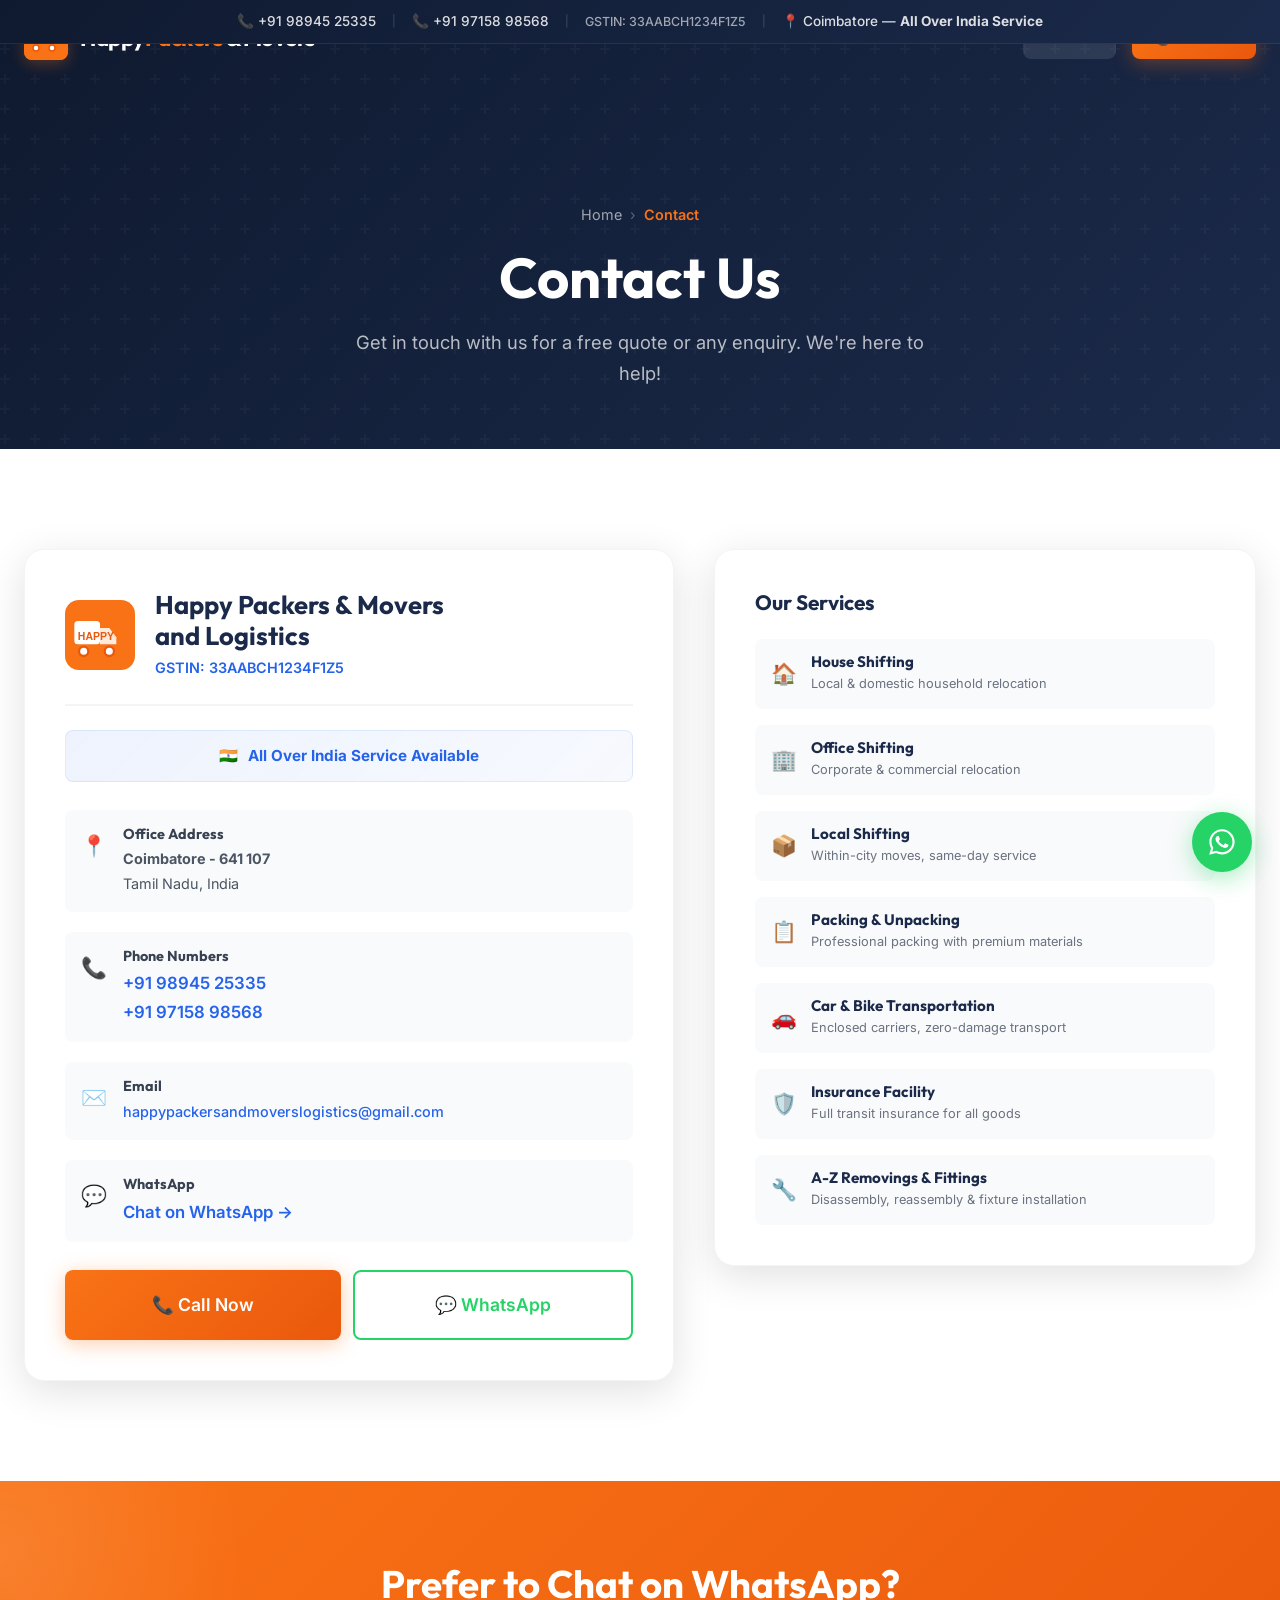
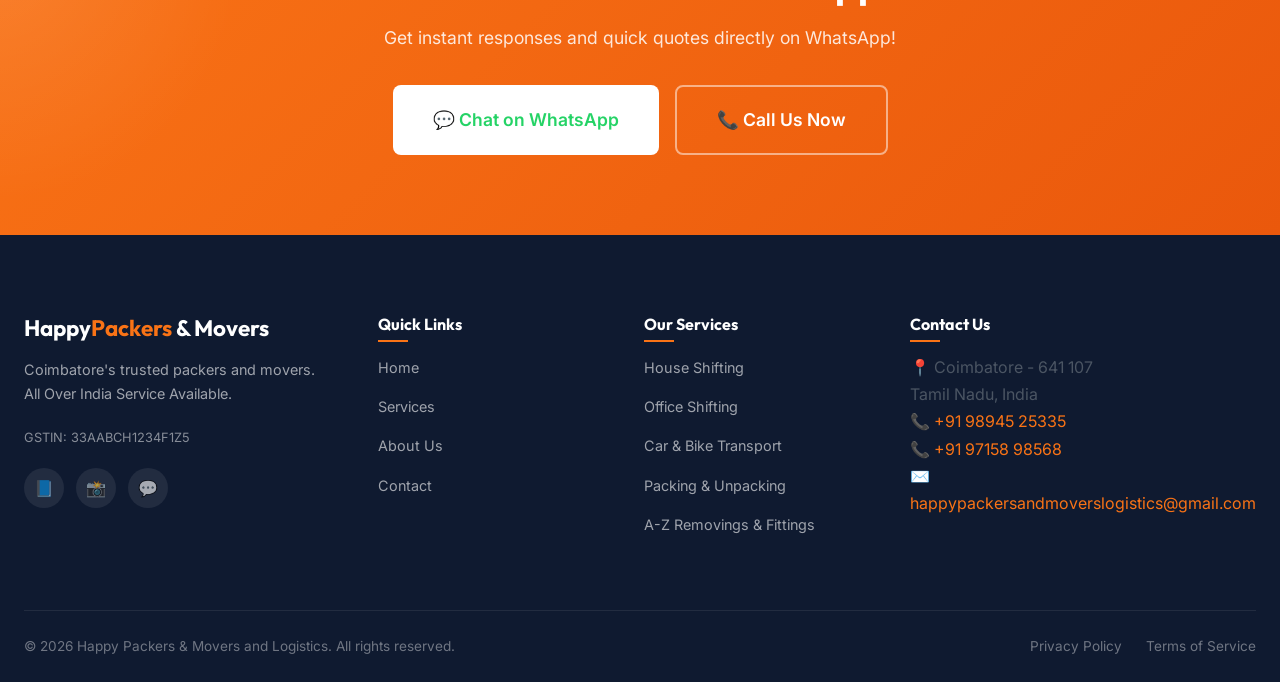
<file: contact.html>
<!DOCTYPE html>
<html lang="en">
<head>
  <meta charset="UTF-8">
  <meta name="viewport" content="width=device-width, initial-scale=1.0">
  <title>Contact Us — Happy Packers & Movers and Logistics | Coimbatore</title>
  <meta name="description" content="Contact Happy Packers & Movers and Logistics, Coimbatore. Call +91 9894525335 or +91 9715898568. House, Office, Local Shifting, Car & Bike Transport. All Over India Service.">
  <link rel="stylesheet" href="css/style.css">
  <link rel="icon" href="data:image/svg+xml,<svg xmlns='http://www.w3.org/2000/svg' viewBox='0 0 100 100'><text y='.9em' font-size='90'>🚚</text></svg>">
</head>
<body>
  <div class="preloader"><div class="preloader-spinner"></div></div>

  <div class="top-bar"><div class="container"><div class="top-bar-content">
    <a href="tel:+919894525335" class="top-bar-item">📞 +91 98945 25335</a>
    <span class="top-bar-divider">|</span>
    <a href="tel:+919715898568" class="top-bar-item">📞 +91 97158 98568</a>
    <span class="top-bar-divider">|</span>
    <span class="top-bar-item top-bar-gst">GSTIN: 33AABCH1234F1Z5</span>
    <span class="top-bar-divider hide-mobile">|</span>
    <span class="top-bar-item top-bar-location hide-mobile">📍 Coimbatore — <strong>All Over India Service</strong></span>
  </div></div></div>

  <nav class="navbar" id="navbar"><div class="container">
    <a href="index.html" class="nav-brand">
      <div class="logo-icon"><svg viewBox="0 0 44 44" fill="none"><rect width="44" height="44" rx="8" fill="url(#lg3)"/><rect x="6" y="14" width="16" height="14" rx="2" fill="white"/><path d="M22 18h6l4 6v4h-10v-10z" fill="rgba(255,255,255,0.85)"/><circle cx="12" cy="32" r="3" fill="white" stroke="#EA580C" stroke-width="1.5"/><circle cx="28" cy="32" r="3" fill="white" stroke="#EA580C" stroke-width="1.5"/><text x="8" y="25" font-size="7" font-weight="800" fill="#EA580C" font-family="Arial">HAPPY</text><defs><linearGradient id="lg3" x1="0" y1="0" x2="44" y2="44"><stop stop-color="#F97316"/><stop offset="1" stop-color="#EA580C"/></linearGradient></defs></svg></div>
      <h2>Happy<span>Packers</span> & Movers</h2>
    </a>
    <div class="nav-links" id="navLinks">
      <a href="index.html">Home</a>
      <a href="services.html">Services</a>
      <a href="about.html">About Us</a>
      <a href="contact.html" class="active">Contact</a>
      <a href="tel:+919894525335" class="btn btn-primary btn-sm nav-call-btn">📞 Call Now</a>
    </div>
    <div class="nav-toggle" id="navToggle"><span></span><span></span><span></span></div>
  </div></nav>

  <section class="page-hero"><div class="container"><div class="page-hero-content">
    <div class="breadcrumb"><a href="index.html">Home</a><span class="separator">›</span><span class="current">Contact</span></div>
    <h1>Contact Us</h1>
    <p>Get in touch with us for a free quote or any enquiry. We're here to help!</p>
  </div></div></section>

  <!-- Visiting Card Style Contact Section -->
  <section class="section">
    <div class="container">
      <div class="visiting-card-layout">

        <!-- Company Card -->
        <div class="visiting-card reveal">
          <div class="vc-header">
            <div class="vc-logo">
              <svg viewBox="0 0 60 60" fill="none" xmlns="http://www.w3.org/2000/svg">
                <rect width="60" height="60" rx="12" fill="url(#vcg)"/>
                <rect x="8" y="18" width="22" height="20" rx="3" fill="white"/>
                <path d="M30 24h8l6 8v6H30V24z" fill="rgba(255,255,255,0.85)"/>
                <circle cx="16" cy="44" r="4" fill="white" stroke="#EA580C" stroke-width="2"/>
                <circle cx="38" cy="44" r="4" fill="white" stroke="#EA580C" stroke-width="2"/>
                <text x="11" y="34" font-size="9" font-weight="800" fill="#EA580C" font-family="Arial">HAPPY</text>
                <defs><linearGradient id="vcg" x1="0" y1="0" x2="60" y2="60"><stop stop-color="#F97316"/><stop offset="1" stop-color="#EA580C"/></linearGradient></defs>
              </svg>
            </div>
            <div>
              <h2 style="font-size:1.6rem;margin-bottom:4px;">Happy Packers & Movers<br>and Logistics</h2>
              <p style="color:var(--blue);font-weight:600;font-size:0.9rem;">GSTIN: 33AABCH1234F1Z5</p>
            </div>
          </div>

          <div class="vc-india-badge">
            <span>🇮🇳</span> All Over India Service Available
          </div>

          <div class="vc-details">
            <div class="vc-detail-item">
              <div class="vc-detail-icon">📍</div>
              <div>
                <h4>Office Address</h4>
                <p><strong>Coimbatore - 641 107</strong><br>Tamil Nadu, India</p>
              </div>
            </div>
            <div class="vc-detail-item">
              <div class="vc-detail-icon">📞</div>
              <div>
                <h4>Phone Numbers</h4>
                <p>
                  <a href="tel:+919894525335" class="vc-phone">+91 98945 25335</a><br>
                  <a href="tel:+919715898568" class="vc-phone">+91 97158 98568</a>
                </p>
              </div>
            </div>
            <div class="vc-detail-item">
              <div class="vc-detail-icon">✉️</div>
              <div>
                <h4>Email</h4>
                <p><a href="mailto:happypackersandmoverslogistics@gmail.com" class="vc-email">happypackersandmoverslogistics@gmail.com</a></p>
              </div>
            </div>
            <div class="vc-detail-item">
              <div class="vc-detail-icon">💬</div>
              <div>
                <h4>WhatsApp</h4>
                <p><a href="https://wa.me/919894525335" target="_blank" class="vc-phone">Chat on WhatsApp →</a></p>
              </div>
            </div>
          </div>

          <div class="vc-actions">
            <a href="tel:+919894525335" class="btn btn-primary btn-lg">📞 Call Now</a>
            <a href="https://wa.me/919894525335" target="_blank" class="btn btn-secondary btn-lg" style="color:#25D366;border-color:#25D366;">💬 WhatsApp</a>
          </div>
        </div>

        <!-- Services Offered -->
        <div class="visiting-card reveal">
          <h3 style="margin-bottom:24px;font-size:1.3rem;">Our Services</h3>
          <div class="vc-services-list">
            <div class="vc-service-item">
              <span class="vc-service-icon">🏠</span>
              <div><h4>House Shifting</h4><p>Local & domestic household relocation</p></div>
            </div>
            <div class="vc-service-item">
              <span class="vc-service-icon">🏢</span>
              <div><h4>Office Shifting</h4><p>Corporate & commercial relocation</p></div>
            </div>
            <div class="vc-service-item">
              <span class="vc-service-icon">📦</span>
              <div><h4>Local Shifting</h4><p>Within-city moves, same-day service</p></div>
            </div>
            <div class="vc-service-item">
              <span class="vc-service-icon">📋</span>
              <div><h4>Packing & Unpacking</h4><p>Professional packing with premium materials</p></div>
            </div>
            <div class="vc-service-item">
              <span class="vc-service-icon">🚗</span>
              <div><h4>Car & Bike Transportation</h4><p>Enclosed carriers, zero-damage transport</p></div>
            </div>
            <div class="vc-service-item">
              <span class="vc-service-icon">🛡️</span>
              <div><h4>Insurance Facility</h4><p>Full transit insurance for all goods</p></div>
            </div>
            <div class="vc-service-item">
              <span class="vc-service-icon">🔧</span>
              <div><h4>A-Z Removings & Fittings</h4><p>Disassembly, reassembly & fixture installation</p></div>
            </div>
          </div>
        </div>

      </div>
    </div>
  </section>

  <!-- CTA -->
  <section class="cta-banner"><div class="container">
    <h2>Prefer to Chat on WhatsApp?</h2>
    <p>Get instant responses and quick quotes directly on WhatsApp!</p>
    <div class="cta-buttons">
      <a href="https://wa.me/919894525335" target="_blank" class="btn btn-lg" style="background:var(--white);color:#25D366;">💬 Chat on WhatsApp</a>
      <a href="tel:+919894525335" class="btn btn-outline btn-lg">📞 Call Us Now</a>
    </div>
  </div></section>

  <!-- Footer -->
  <footer class="footer"><div class="container"><div class="footer-grid">
    <div class="footer-brand"><h3>Happy<span>Packers</span> & Movers</h3><p>Coimbatore's trusted packers and movers. All Over India Service Available.</p><p style="margin-top:8px;font-size:0.8rem;color:rgba(255,255,255,0.5);">GSTIN: 33AABCH1234F1Z5</p><div class="footer-social"><a href="#">📘</a><a href="#">📸</a><a href="https://wa.me/919894525335" target="_blank">💬</a></div></div>
    <div class="footer-col"><h4>Quick Links</h4><ul><li><a href="index.html">Home</a></li><li><a href="services.html">Services</a></li><li><a href="about.html">About Us</a></li><li><a href="contact.html">Contact</a></li></ul></div>
    <div class="footer-col"><h4>Our Services</h4><ul><li><a href="services.html#household">House Shifting</a></li><li><a href="services.html#office">Office Shifting</a></li><li><a href="services.html#vehicle">Car & Bike Transport</a></li><li><a href="services.html#packing">Packing & Unpacking</a></li><li><a href="services.html#fittings">A-Z Removings & Fittings</a></li></ul></div>
    <div class="footer-col"><h4>Contact Us</h4><p>📍 Coimbatore - 641 107<br>Tamil Nadu, India</p><p>📞 <a href="tel:+919894525335" style="color:var(--orange);">+91 98945 25335</a></p><p>📞 <a href="tel:+919715898568" style="color:var(--orange);">+91 97158 98568</a></p><p>✉️ <a href="mailto:happypackersandmoverslogistics@gmail.com" style="color:var(--orange);">happypackersandmoverslogistics@gmail.com</a></p></div>
  </div><div class="footer-bottom"><p>© 2026 Happy Packers & Movers and Logistics. All rights reserved.</p><div class="footer-bottom-links"><a href="#">Privacy Policy</a><a href="#">Terms of Service</a></div></div></div></footer>

  <a href="https://wa.me/919894525335" class="whatsapp-fab" target="_blank" rel="noopener" aria-label="Chat on WhatsApp"><svg viewBox="0 0 32 32"><path d="M16.003 3.2C9.031 3.2 3.365 8.866 3.365 15.838c0 2.229.582 4.405 1.688 6.328L3.2 28.8l6.87-1.802a12.582 12.582 0 005.933 1.485h.005c6.968 0 12.633-5.666 12.633-12.638S22.975 3.2 16.003 3.2zm0 23.137c-1.887 0-3.738-.507-5.348-1.467l-.384-.228-3.977 1.043 1.062-3.883-.25-.397A10.492 10.492 0 015.503 15.838c0-5.793 4.714-10.507 10.504-10.507 2.806 0 5.443 1.094 7.427 3.078a10.43 10.43 0 013.073 7.43c-.004 5.793-4.718 10.498-10.504 10.498zm5.76-7.867c-.316-.158-1.868-.921-2.158-1.027-.29-.106-.5-.158-.712.158-.21.316-.816 1.027-1.001 1.238-.184.21-.369.237-.685.079-.316-.158-1.334-.491-2.541-1.567-.94-.838-1.574-1.872-1.759-2.188-.184-.316-.02-.487.138-.644.143-.142.316-.369.474-.553.158-.185.21-.316.316-.527.106-.21.053-.395-.027-.553-.079-.158-.711-1.714-.975-2.348-.257-.617-.518-.533-.712-.543-.184-.008-.395-.01-.606-.01s-.553.079-.843.395c-.29.316-1.106 1.08-1.106 2.636s1.132 3.058 1.29 3.268c.158.21 2.229 3.402 5.4 4.77.755.326 1.343.52 1.802.666.757.241 1.447.207 1.992.126.607-.091 1.868-.764 2.132-1.501.263-.738.263-1.37.184-1.502-.079-.131-.29-.21-.606-.369z"/></svg><span class="fab-tooltip">Chat with us!</span></a>
  <script src="js/main.js"></script>
</body>
</html>
</file>
<file: css/style.css>
/* ========================================
   Happy Packers & Movers and Logistics — Design System
   ======================================== */

/* Google Fonts */
@import url('https://fonts.googleapis.com/css2?family=Inter:wght@300;400;500;600;700&family=Outfit:wght@400;500;600;700;800&display=swap');

/* ---- CSS Variables ---- */
:root {
  --navy: #1B2A4A;
  --navy-dark: #0F1A30;
  --navy-light: #253A5E;
  --blue: #2563EB;
  --blue-light: #3B82F6;
  --blue-glow: rgba(37, 99, 235, 0.25);
  --orange: #F97316;
  --orange-light: #FB923C;
  --orange-dark: #EA580C;
  --white: #FFFFFF;
  --gray-50: #F9FAFB;
  --gray-100: #F3F4F6;
  --gray-200: #E5E7EB;
  --gray-300: #D1D5DB;
  --gray-400: #9CA3AF;
  --gray-500: #6B7280;
  --gray-600: #4B5563;
  --gray-700: #374151;
  --gray-800: #1F2937;
  --green: #10B981;
  --red: #EF4444;
  --font-body: 'Inter', sans-serif;
  --font-heading: 'Outfit', sans-serif;
  --shadow-sm: 0 1px 3px rgba(0,0,0,0.08);
  --shadow-md: 0 4px 16px rgba(0,0,0,0.1);
  --shadow-lg: 0 10px 40px rgba(0,0,0,0.12);
  --shadow-xl: 0 20px 60px rgba(0,0,0,0.15);
  --glass-bg: rgba(255,255,255,0.08);
  --glass-border: rgba(255,255,255,0.15);
  --radius-sm: 8px;
  --radius-md: 12px;
  --radius-lg: 20px;
  --radius-xl: 28px;
  --transition: 0.3s cubic-bezier(0.4, 0, 0.2, 1);
}

/* ---- Reset ---- */
*, *::before, *::after {
  margin: 0;
  padding: 0;
  box-sizing: border-box;
}

html {
  scroll-behavior: smooth;
  font-size: 16px;
}

body {
  font-family: var(--font-body);
  color: var(--gray-800);
  background: var(--white);
  line-height: 1.7;
  overflow-x: hidden;
  -webkit-font-smoothing: antialiased;
}

a {
  text-decoration: none;
  color: inherit;
  transition: var(--transition);
}

img {
  max-width: 100%;
  height: auto;
  display: block;
}

ul, ol { list-style: none; }

h1, h2, h3, h4, h5, h6 {
  font-family: var(--font-heading);
  font-weight: 700;
  line-height: 1.2;
  color: var(--navy);
}

h1 { font-size: clamp(2.2rem, 5vw, 3.5rem); }
h2 { font-size: clamp(1.8rem, 4vw, 2.8rem); }
h3 { font-size: clamp(1.3rem, 3vw, 1.8rem); }
h4 { font-size: 1.25rem; }

p { color: var(--gray-600); }

.container {
  max-width: 1280px;
  margin: 0 auto;
  padding: 0 24px;
}

/* ---- Buttons ---- */
.btn {
  display: inline-flex;
  align-items: center;
  gap: 8px;
  padding: 14px 32px;
  border-radius: var(--radius-sm);
  font-family: var(--font-body);
  font-weight: 600;
  font-size: 1rem;
  border: none;
  cursor: pointer;
  transition: var(--transition);
  position: relative;
  overflow: hidden;
}

.btn::after {
  content: '';
  position: absolute;
  inset: 0;
  background: linear-gradient(120deg, transparent, rgba(255,255,255,0.2), transparent);
  transform: translateX(-100%);
  transition: 0.6s;
}

.btn:hover::after {
  transform: translateX(100%);
}

.btn-primary {
  background: linear-gradient(135deg, var(--orange), var(--orange-dark));
  color: var(--white);
  box-shadow: 0 4px 20px rgba(249, 115, 22, 0.35);
}

.btn-primary:hover {
  transform: translateY(-2px);
  box-shadow: 0 8px 30px rgba(249, 115, 22, 0.45);
}

.btn-secondary {
  background: var(--white);
  color: var(--navy);
  border: 2px solid var(--gray-200);
}

.btn-secondary:hover {
  border-color: var(--blue);
  color: var(--blue);
  transform: translateY(-2px);
}

.btn-outline {
  background: transparent;
  color: var(--white);
  border: 2px solid rgba(255,255,255,0.5);
}

.btn-outline:hover {
  background: var(--white);
  color: var(--navy);
  border-color: var(--white);
}

.btn-blue {
  background: linear-gradient(135deg, var(--blue), var(--blue-light));
  color: var(--white);
  box-shadow: 0 4px 20px var(--blue-glow);
}

.btn-blue:hover {
  transform: translateY(-2px);
  box-shadow: 0 8px 30px rgba(37, 99, 235, 0.4);
}

.btn-sm {
  padding: 10px 24px;
  font-size: 0.9rem;
}

.btn-lg {
  padding: 18px 40px;
  font-size: 1.1rem;
}

/* ---- Top Contact Bar ---- */
.top-bar {
  background: linear-gradient(135deg, var(--navy-dark), var(--navy));
  padding: 10px 0;
  font-size: 0.85rem;
  color: rgba(255,255,255,0.8);
  position: relative;
  z-index: 1001;
  border-bottom: 1px solid rgba(255,255,255,0.08);
}

.top-bar-content {
  display: flex;
  align-items: center;
  justify-content: center;
  gap: 16px;
  flex-wrap: wrap;
}

.top-bar-item {
  color: rgba(255,255,255,0.85);
  transition: var(--transition);
  white-space: nowrap;
  font-weight: 500;
}

.top-bar-divider {
  color: rgba(255,255,255,0.2);
  font-size: 0.7rem;
}

a.top-bar-item:hover {
  color: var(--orange);
}

.top-bar-gst {
  font-size: 0.78rem;
  color: rgba(255,255,255,0.6);
}

.hide-mobile { }

@media (max-width: 768px) {
  .top-bar-content {
    gap: 8px;
    font-size: 0.78rem;
  }
  .hide-mobile, .top-bar-gst {
    display: none;
  }
}

@media (max-width: 480px) {
  .top-bar-content {
    flex-direction: column;
    gap: 4px;
  }
  .top-bar-divider {
    display: none;
  }
}

/* ---- Navigation ---- */
.navbar {
  position: fixed;
  top: 0;
  left: 0;
  right: 0;
  z-index: 1000;
  padding: 16px 0;
  transition: var(--transition);
  background: transparent;
}

.navbar.scrolled {
  background: rgba(27, 42, 74, 0.95);
  backdrop-filter: blur(20px);
  padding: 10px 0;
  box-shadow: 0 4px 30px rgba(0,0,0,0.15);
}

.navbar .container {
  display: flex;
  align-items: center;
  justify-content: space-between;
}

.nav-brand {
  display: flex;
  align-items: center;
  gap: 12px;
}

.nav-brand .logo-icon {
  width: 44px;
  height: 44px;
  background: linear-gradient(135deg, var(--orange), var(--orange-dark));
  border-radius: var(--radius-sm);
  display: flex;
  align-items: center;
  justify-content: center;
  font-size: 1.4rem;
  color: white;
  font-weight: 800;
  font-family: var(--font-heading);
  box-shadow: 0 4px 15px rgba(249,115,22,0.3);
}

.nav-brand h2 {
  font-size: 1.4rem;
  color: var(--white);
  font-weight: 700;
  letter-spacing: -0.5px;
}

.nav-brand span {
  color: var(--orange);
}

.nav-links {
  display: flex;
  align-items: center;
  gap: 8px;
}

.nav-links a {
  color: rgba(255,255,255,0.8);
  padding: 8px 18px;
  border-radius: var(--radius-sm);
  font-size: 0.95rem;
  font-weight: 500;
  transition: var(--transition);
}

.nav-links a:hover,
.nav-links a.active {
  color: var(--white);
  background: rgba(255,255,255,0.1);
}

.nav-links .btn {
  margin-left: 8px;
}

.nav-toggle {
  display: none;
  flex-direction: column;
  gap: 5px;
  cursor: pointer;
  padding: 5px;
  z-index: 1001;
}

.nav-toggle span {
  width: 26px;
  height: 2.5px;
  background: var(--white);
  border-radius: 4px;
  transition: var(--transition);
}

.nav-toggle.active span:nth-child(1) {
  transform: rotate(45deg) translate(5px, 5px);
}

.nav-toggle.active span:nth-child(2) {
  opacity: 0;
}

.nav-toggle.active span:nth-child(3) {
  transform: rotate(-45deg) translate(5px, -5px);
}

/* ---- Hero Section ---- */
.hero {
  min-height: 100vh;
  background: linear-gradient(135deg, var(--navy-dark) 0%, var(--navy) 50%, var(--navy-light) 100%);
  display: flex;
  align-items: center;
  position: relative;
  overflow: hidden;
  padding-top: 80px;
}

.hero::before {
  content: '';
  position: absolute;
  top: -50%;
  right: -20%;
  width: 800px;
  height: 800px;
  background: radial-gradient(circle, var(--blue-glow) 0%, transparent 70%);
  animation: pulseGlow 6s ease-in-out infinite;
}

.hero::after {
  content: '';
  position: absolute;
  bottom: -30%;
  left: -10%;
  width: 600px;
  height: 600px;
  background: radial-gradient(circle, rgba(249,115,22,0.1) 0%, transparent 70%);
  animation: pulseGlow 8s ease-in-out infinite reverse;
}

@keyframes pulseGlow {
  0%, 100% { transform: scale(1); opacity: 0.5; }
  50% { transform: scale(1.2); opacity: 1; }
}

.hero-grid {
  display: grid;
  grid-template-columns: 1fr 1fr;
  gap: 60px;
  align-items: center;
  position: relative;
  z-index: 2;
}

.hero-content {
  animation: fadeInUp 1s ease;
}

.hero-badge {
  display: inline-flex;
  align-items: center;
  gap: 8px;
  background: rgba(249,115,22,0.15);
  border: 1px solid rgba(249,115,22,0.3);
  color: var(--orange-light);
  padding: 8px 20px;
  border-radius: 50px;
  font-size: 0.85rem;
  font-weight: 600;
  margin-bottom: 24px;
  letter-spacing: 0.5px;
  text-transform: uppercase;
}

.hero-content h1 {
  color: var(--white);
  margin-bottom: 20px;
  font-weight: 800;
}

.hero-content h1 .highlight {
  background: linear-gradient(135deg, var(--orange), var(--orange-light));
  -webkit-background-clip: text;
  -webkit-text-fill-color: transparent;
  background-clip: text;
}

.hero-content p {
  color: rgba(255,255,255,0.7);
  font-size: 1.15rem;
  margin-bottom: 32px;
  max-width: 520px;
}

.hero-buttons {
  display: flex;
  gap: 16px;
  flex-wrap: wrap;
}

.hero-stats {
  display: flex;
  gap: 40px;
  margin-top: 48px;
  padding-top: 32px;
  border-top: 1px solid rgba(255,255,255,0.1);
}

.hero-stat .stat-number {
  font-family: var(--font-heading);
  font-size: 2rem;
  font-weight: 800;
  color: var(--white);
}

.hero-stat .stat-number span {
  color: var(--orange);
}

.hero-stat .stat-label {
  font-size: 0.85rem;
  color: rgba(255,255,255,0.5);
  margin-top: 4px;
}

.hero-image {
  position: relative;
  animation: fadeInRight 1s ease 0.3s both;
}

.hero-image img {
  border-radius: var(--radius-lg);
  box-shadow: 0 30px 80px rgba(0,0,0,0.4);
  width: 100%;
  height: 480px;
  object-fit: cover;
}

.hero-image .floating-card {
  position: absolute;
  background: rgba(255,255,255,0.95);
  backdrop-filter: blur(10px);
  border-radius: var(--radius-md);
  padding: 16px 24px;
  box-shadow: var(--shadow-lg);
  animation: float 3s ease-in-out infinite;
}

.hero-image .card-top {
  top: -20px;
  right: -20px;
}

.hero-image .card-bottom {
  bottom: 20px;
  left: -30px;
  animation-delay: 1.5s;
}

.floating-card .fc-icon {
  width: 40px;
  height: 40px;
  border-radius: 10px;
  display: flex;
  align-items: center;
  justify-content: center;
  font-size: 1.2rem;
  margin-bottom: 8px;
}

.floating-card .fc-icon.green { background: rgba(16,185,129,0.1); }
.floating-card .fc-icon.blue { background: rgba(37,99,235,0.1); }

.floating-card h4 {
  font-size: 0.95rem;
  margin-bottom: 2px;
}

.floating-card p {
  font-size: 0.8rem;
  color: var(--gray-500);
}

@keyframes float {
  0%, 100% { transform: translateY(0); }
  50% { transform: translateY(-10px); }
}

@keyframes fadeInUp {
  from { opacity: 0; transform: translateY(30px); }
  to { opacity: 1; transform: translateY(0); }
}

@keyframes fadeInRight {
  from { opacity: 0; transform: translateX(40px); }
  to { opacity: 1; transform: translateX(0); }
}

@keyframes fadeInLeft {
  from { opacity: 0; transform: translateX(-40px); }
  to { opacity: 1; transform: translateX(0); }
}

/* ---- Section Commons ---- */
.section {
  padding: 100px 0;
}

.section-dark {
  background: var(--navy);
  color: var(--white);
}

.section-dark h2,
.section-dark h3,
.section-dark h4 {
  color: var(--white);
}

.section-gray {
  background: var(--gray-50);
}

.section-header {
  text-align: center;
  max-width: 700px;
  margin: 0 auto 60px;
}

.section-header .section-tag {
  display: inline-block;
  background: rgba(37,99,235,0.08);
  color: var(--blue);
  padding: 6px 18px;
  border-radius: 50px;
  font-size: 0.85rem;
  font-weight: 600;
  text-transform: uppercase;
  letter-spacing: 1px;
  margin-bottom: 16px;
}

.section-header h2 {
  margin-bottom: 16px;
}

.section-header p {
  font-size: 1.1rem;
}

/* ---- Services Grid ---- */
.services-grid {
  display: grid;
  grid-template-columns: repeat(4, 1fr);
  gap: 24px;
}

.service-card {
  background: var(--white);
  border-radius: var(--radius-md);
  padding: 36px 28px;
  border: 1px solid var(--gray-200);
  transition: var(--transition);
  position: relative;
  overflow: hidden;
}

.service-card::before {
  content: '';
  position: absolute;
  top: 0;
  left: 0;
  right: 0;
  height: 4px;
  background: linear-gradient(90deg, var(--blue), var(--orange));
  transform: scaleX(0);
  transform-origin: left;
  transition: 0.4s ease;
}

.service-card:hover::before {
  transform: scaleX(1);
}

.service-card:hover {
  transform: translateY(-8px);
  box-shadow: var(--shadow-lg);
  border-color: transparent;
}

.service-card .sc-icon {
  width: 64px;
  height: 64px;
  border-radius: var(--radius-md);
  display: flex;
  align-items: center;
  justify-content: center;
  font-size: 1.8rem;
  margin-bottom: 20px;
}

.sc-icon.blue { background: rgba(37,99,235,0.08); }
.sc-icon.orange { background: rgba(249,115,22,0.08); }
.sc-icon.green { background: rgba(16,185,129,0.08); }
.sc-icon.purple { background: rgba(139,92,246,0.08); }

.service-card h3 {
  font-size: 1.2rem;
  margin-bottom: 12px;
}

.service-card p {
  font-size: 0.95rem;
  margin-bottom: 20px;
}

.service-card .learn-more {
  color: var(--blue);
  font-weight: 600;
  font-size: 0.9rem;
  display: inline-flex;
  align-items: center;
  gap: 6px;
}

.service-card:hover .learn-more {
  gap: 10px;
}

/* ---- Why Choose Us ---- */
.why-grid {
  display: grid;
  grid-template-columns: repeat(3, 1fr);
  gap: 32px;
}

.why-card {
  text-align: center;
  padding: 40px 28px;
  border-radius: var(--radius-md);
  background: rgba(255,255,255,0.05);
  border: 1px solid rgba(255,255,255,0.08);
  transition: var(--transition);
}

.why-card:hover {
  background: rgba(255,255,255,0.1);
  transform: translateY(-5px);
}

.why-card .wc-icon {
  width: 72px;
  height: 72px;
  border-radius: 50%;
  margin: 0 auto 20px;
  display: flex;
  align-items: center;
  justify-content: center;
  font-size: 2rem;
  background: linear-gradient(135deg, var(--blue), var(--navy-light));
  box-shadow: 0 8px 25px rgba(37,99,235,0.3);
}

.why-card h3 {
  font-size: 1.15rem;
  margin-bottom: 10px;
}

.why-card p {
  font-size: 0.9rem;
  color: rgba(255,255,255,0.6);
}

/* ---- Counters ---- */
.counters-section {
  padding: 80px 0;
  background: linear-gradient(135deg, var(--blue) 0%, var(--navy) 100%);
  position: relative;
  overflow: hidden;
}

.counters-section::before {
  content: '';
  position: absolute;
  inset: 0;
  background: url("data:image/svg+xml,%3Csvg width='60' height='60' viewBox='0 0 60 60' xmlns='http://www.w3.org/2000/svg'%3E%3Cg fill='none' fill-rule='evenodd'%3E%3Cg fill='%23ffffff' fill-opacity='0.03'%3E%3Cpath d='M36 34v-4h-2v4h-4v2h4v4h2v-4h4v-2h-4zm0-30V0h-2v4h-4v2h4v4h2V6h4V4h-4zM6 34v-4H4v4H0v2h4v4h2v-4h4v-2H6zM6 4V0H4v4H0v2h4v4h2V6h4V4H6z'/%3E%3C/g%3E%3C/g%3E%3C/svg%3E");
}

.counters-grid {
  display: grid;
  grid-template-columns: repeat(4, 1fr);
  gap: 32px;
  position: relative;
  z-index: 2;
}

.counter-item {
  text-align: center;
  color: var(--white);
}

.counter-item .counter-number {
  font-family: var(--font-heading);
  font-size: 3rem;
  font-weight: 800;
}

.counter-item .counter-number .suffix {
  color: var(--orange);
}

.counter-item .counter-label {
  font-size: 0.95rem;
  color: rgba(255,255,255,0.7);
  margin-top: 6px;
}

/* ---- Quote Form ---- */
.quote-section {
  padding: 100px 0;
  background: var(--gray-50);
}

.quote-container {
  max-width: 800px;
  margin: 0 auto;
  background: var(--white);
  border-radius: var(--radius-lg);
  box-shadow: var(--shadow-xl);
  overflow: hidden;
}

.quote-header {
  background: linear-gradient(135deg, var(--navy), var(--navy-light));
  padding: 32px 40px;
  color: var(--white);
}

.quote-header h2 {
  color: var(--white);
  font-size: 1.6rem;
  margin-bottom: 8px;
}

.quote-header p {
  color: rgba(255,255,255,0.7);
  font-size: 0.95rem;
}

.quote-progress {
  display: flex;
  align-items: center;
  justify-content: center;
  gap: 4px;
  margin-top: 24px;
}

.progress-step {
  display: flex;
  align-items: center;
  gap: 4px;
}

.progress-circle {
  width: 36px;
  height: 36px;
  border-radius: 50%;
  display: flex;
  align-items: center;
  justify-content: center;
  font-size: 0.85rem;
  font-weight: 700;
  border: 2px solid rgba(255,255,255,0.3);
  color: rgba(255,255,255,0.5);
  transition: var(--transition);
}

.progress-circle.active {
  background: var(--orange);
  border-color: var(--orange);
  color: var(--white);
  box-shadow: 0 4px 15px rgba(249,115,22,0.4);
}

.progress-circle.done {
  background: var(--green);
  border-color: var(--green);
  color: var(--white);
}

.progress-line {
  width: 50px;
  height: 2px;
  background: rgba(255,255,255,0.2);
  transition: var(--transition);
}

.progress-line.active {
  background: var(--orange);
}

.quote-body {
  padding: 40px;
}

.quote-step {
  display: none;
  animation: fadeInUp 0.4s ease;
}

.quote-step.active {
  display: block;
}

.quote-step h3 {
  margin-bottom: 24px;
  font-size: 1.3rem;
}

.form-row {
  display: grid;
  grid-template-columns: 1fr 1fr;
  gap: 20px;
  margin-bottom: 20px;
}

.form-group {
  margin-bottom: 20px;
}

.form-group label {
  display: block;
  font-size: 0.9rem;
  font-weight: 600;
  color: var(--gray-700);
  margin-bottom: 8px;
}

.form-group input,
.form-group select,
.form-group textarea {
  width: 100%;
  padding: 14px 18px;
  border: 2px solid var(--gray-200);
  border-radius: var(--radius-sm);
  font-family: var(--font-body);
  font-size: 0.95rem;
  color: var(--gray-800);
  background: var(--white);
  transition: var(--transition);
  outline: none;
}

.form-group input:focus,
.form-group select:focus,
.form-group textarea:focus {
  border-color: var(--blue);
  box-shadow: 0 0 0 4px var(--blue-glow);
}

.form-group textarea {
  min-height: 120px;
  resize: vertical;
}

.quote-nav {
  display: flex;
  justify-content: space-between;
  margin-top: 32px;
}

/* ---- CTA Banner ---- */
.cta-banner {
  background: linear-gradient(135deg, var(--orange), var(--orange-dark));
  padding: 80px 0;
  text-align: center;
  position: relative;
  overflow: hidden;
}

.cta-banner::before {
  content: '';
  position: absolute;
  top: -50%;
  left: -20%;
  width: 500px;
  height: 500px;
  background: radial-gradient(circle, rgba(255,255,255,0.1) 0%, transparent 70%);
}

.cta-banner h2 {
  color: var(--white);
  margin-bottom: 16px;
  font-size: 2.4rem;
}

.cta-banner p {
  color: rgba(255,255,255,0.85);
  font-size: 1.1rem;
  margin-bottom: 32px;
  max-width: 600px;
  margin-left: auto;
  margin-right: auto;
}

.cta-banner .cta-buttons {
  display: flex;
  gap: 16px;
  justify-content: center;
  flex-wrap: wrap;
  position: relative;
  z-index: 2;
}

/* ---- Services Page ---- */
.page-hero {
  min-height: 45vh;
  background: linear-gradient(135deg, var(--navy-dark), var(--navy));
  display: flex;
  align-items: center;
  padding-top: 100px;
  position: relative;
  overflow: hidden;
}

.page-hero::before {
  content: '';
  position: absolute;
  inset: 0;
  background: url("data:image/svg+xml,%3Csvg width='60' height='60' viewBox='0 0 60 60' xmlns='http://www.w3.org/2000/svg'%3E%3Cg fill='none' fill-rule='evenodd'%3E%3Cg fill='%23ffffff' fill-opacity='0.03'%3E%3Cpath d='M36 34v-4h-2v4h-4v2h4v4h2v-4h4v-2h-4zm0-30V0h-2v4h-4v2h4v4h2V6h4V4h-4zM6 34v-4H4v4H0v2h4v4h2v-4h4v-2H6zM6 4V0H4v4H0v2h4v4h2V6h4V4H6z'/%3E%3C/g%3E%3C/g%3E%3C/svg%3E");
}

.page-hero-content {
  position: relative;
  z-index: 2;
  text-align: center;
  width: 100%;
}

.page-hero h1 {
  color: var(--white);
  margin-bottom: 16px;
}

.page-hero p {
  color: rgba(255,255,255,0.7);
  font-size: 1.15rem;
  max-width: 600px;
  margin: 0 auto;
}

.breadcrumb {
  display: flex;
  align-items: center;
  gap: 8px;
  justify-content: center;
  margin-bottom: 16px;
  font-size: 0.9rem;
}

.breadcrumb a {
  color: rgba(255,255,255,0.6);
}

.breadcrumb a:hover {
  color: var(--orange);
}

.breadcrumb .separator {
  color: rgba(255,255,255,0.3);
}

.breadcrumb .current {
  color: var(--orange);
  font-weight: 600;
}

/* Service Detail Section */
.service-detail {
  padding: 100px 0;
}

.service-detail:nth-child(even) {
  background: var(--gray-50);
}

.service-detail-grid {
  display: grid;
  grid-template-columns: 1fr 1fr;
  gap: 60px;
  align-items: center;
}

.service-detail:nth-child(even) .service-detail-grid {
  direction: rtl;
}

.service-detail:nth-child(even) .service-detail-grid > * {
  direction: ltr;
}

.service-detail-img img {
  border-radius: var(--radius-lg);
  box-shadow: var(--shadow-lg);
  width: 100%;
  height: 400px;
  object-fit: cover;
}

.service-detail-content .service-tag {
  display: inline-block;
  background: rgba(37,99,235,0.08);
  color: var(--blue);
  padding: 6px 16px;
  border-radius: 50px;
  font-size: 0.8rem;
  font-weight: 600;
  text-transform: uppercase;
  letter-spacing: 1px;
  margin-bottom: 16px;
}

.service-detail-content h2 {
  margin-bottom: 16px;
}

.service-detail-content > p {
  margin-bottom: 24px;
  font-size: 1.05rem;
}

.service-features {
  list-style: none;
  margin-bottom: 28px;
}

.service-features li {
  display: flex;
  align-items: flex-start;
  gap: 12px;
  margin-bottom: 14px;
  font-size: 0.95rem;
  color: var(--gray-700);
}

.service-features li .check {
  color: var(--green);
  font-size: 1.1rem;
  margin-top: 2px;
  flex-shrink: 0;
}

/* ---- About Page ---- */
.about-story {
  display: grid;
  grid-template-columns: 1fr 1fr;
  gap: 60px;
  align-items: center;
}

.about-story img {
  border-radius: var(--radius-lg);
  box-shadow: var(--shadow-lg);
  width: 100%;
  height: 450px;
  object-fit: cover;
}

.about-values {
  display: grid;
  grid-template-columns: repeat(3, 1fr);
  gap: 32px;
}

.value-card {
  text-align: center;
  padding: 40px 24px;
  background: var(--white);
  border-radius: var(--radius-md);
  border: 1px solid var(--gray-200);
  transition: var(--transition);
}

.value-card:hover {
  transform: translateY(-6px);
  box-shadow: var(--shadow-lg);
  border-color: transparent;
}

.value-card .vc-icon {
  width: 64px;
  height: 64px;
  border-radius: 50%;
  margin: 0 auto 18px;
  display: flex;
  align-items: center;
  justify-content: center;
  font-size: 1.8rem;
  background: linear-gradient(135deg, rgba(37,99,235,0.1), rgba(37,99,235,0.05));
}

.value-card h3 {
  font-size: 1.15rem;
  margin-bottom: 10px;
}

.value-card p {
  font-size: 0.9rem;
}

.network-map {
  text-align: center;
}

.network-map img {
  max-width: 800px;
  margin: 0 auto;
  border-radius: var(--radius-lg);
}

/* ---- Testimonials ---- */
.testimonials-slider {
  max-width: 900px;
  margin: 0 auto;
  position: relative;
}

.testimonial-card {
  background: var(--white);
  border-radius: var(--radius-lg);
  padding: 48px;
  box-shadow: var(--shadow-md);
  border: 1px solid var(--gray-200);
  text-align: center;
  display: none;
  animation: fadeInUp 0.5s ease;
}

.testimonial-card.active {
  display: block;
}

.testimonial-card .stars {
  display: flex;
  justify-content: center;
  gap: 4px;
  margin-bottom: 20px;
  font-size: 1.3rem;
  color: #FBBF24;
}

.testimonial-card .quote-text {
  font-size: 1.15rem;
  color: var(--gray-700);
  line-height: 1.8;
  margin-bottom: 28px;
  font-style: italic;
  position: relative;
}

.testimonial-card .quote-text::before {
  content: '"';
  font-size: 4rem;
  color: var(--blue);
  opacity: 0.15;
  font-family: Georgia, serif;
  position: absolute;
  top: -25px;
  left: 50%;
  transform: translateX(-50%);
}

.testimonial-author {
  display: flex;
  align-items: center;
  justify-content: center;
  gap: 16px;
}

.testimonial-author img {
  width: 56px;
  height: 56px;
  border-radius: 50%;
  object-fit: cover;
  border: 3px solid var(--gray-100);
}

.testimonial-author .author-info h4 {
  font-size: 1rem;
}

.testimonial-author .author-info p {
  font-size: 0.85rem;
  color: var(--gray-500);
}

.slider-controls {
  display: flex;
  justify-content: center;
  align-items: center;
  gap: 20px;
  margin-top: 36px;
}

.slider-btn {
  width: 48px;
  height: 48px;
  border-radius: 50%;
  border: 2px solid var(--gray-200);
  background: var(--white);
  cursor: pointer;
  display: flex;
  align-items: center;
  justify-content: center;
  font-size: 1.2rem;
  color: var(--gray-600);
  transition: var(--transition);
}

.slider-btn:hover {
  border-color: var(--blue);
  color: var(--blue);
  box-shadow: var(--shadow-sm);
}

.slider-dots {
  display: flex;
  gap: 8px;
}

.slider-dot {
  width: 12px;
  height: 12px;
  border-radius: 50%;
  border: none;
  background: var(--gray-300);
  cursor: pointer;
  transition: var(--transition);
}

.slider-dot.active {
  background: var(--blue);
  transform: scale(1.2);
}

/* ---- Contact Page ---- */
.contact-grid {
  display: grid;
  grid-template-columns: 1fr 1.2fr;
  gap: 48px;
}

.contact-info-cards {
  display: grid;
  gap: 20px;
  margin-bottom: 32px;
}

.contact-info-card {
  display: flex;
  align-items: flex-start;
  gap: 16px;
  padding: 24px;
  background: var(--white);
  border-radius: var(--radius-md);
  border: 1px solid var(--gray-200);
  transition: var(--transition);
}

.contact-info-card:hover {
  box-shadow: var(--shadow-md);
  transform: translateY(-3px);
}

.contact-info-card .cic-icon {
  width: 48px;
  height: 48px;
  border-radius: var(--radius-sm);
  display: flex;
  align-items: center;
  justify-content: center;
  font-size: 1.2rem;
  flex-shrink: 0;
  background: rgba(37,99,235,0.08);
}

.contact-info-card h4 {
  font-size: 0.95rem;
  margin-bottom: 4px;
}

.contact-info-card p {
  font-size: 0.9rem;
}

.contact-form-container {
  background: var(--white);
  border-radius: var(--radius-lg);
  padding: 40px;
  box-shadow: var(--shadow-lg);
  border: 1px solid var(--gray-100);
}

.contact-form-container h3 {
  margin-bottom: 8px;
}

.contact-form-container > p {
  margin-bottom: 28px;
  font-size: 0.95rem;
}

.contact-map {
  margin-top: 60px;
  border-radius: var(--radius-lg);
  overflow: hidden;
  box-shadow: var(--shadow-lg);
}

.contact-map iframe {
  width: 100%;
  height: 400px;
  border: none;
}

/* ---- Tracking Page ---- */
.tracking-container {
  max-width: 800px;
  margin: 0 auto;
}

.tracking-search {
  display: flex;
  gap: 16px;
  margin-bottom: 48px;
}

.tracking-search input {
  flex: 1;
  padding: 16px 24px;
  border: 2px solid var(--gray-200);
  border-radius: var(--radius-sm);
  font-size: 1rem;
  font-family: var(--font-body);
  outline: none;
  transition: var(--transition);
}

.tracking-search input:focus {
  border-color: var(--blue);
  box-shadow: 0 0 0 4px var(--blue-glow);
}

.tracking-result {
  display: none;
  animation: fadeInUp 0.5s ease;
}

.tracking-result.show {
  display: block;
}

.tracking-info-grid {
  display: grid;
  grid-template-columns: repeat(3, 1fr);
  gap: 20px;
  margin-bottom: 40px;
}

.tracking-info-card {
  background: var(--white);
  padding: 24px;
  border-radius: var(--radius-md);
  border: 1px solid var(--gray-200);
  text-align: center;
}

.tracking-info-card .label {
  font-size: 0.8rem;
  text-transform: uppercase;
  letter-spacing: 1px;
  color: var(--gray-500);
  margin-bottom: 6px;
}

.tracking-info-card .value {
  font-family: var(--font-heading);
  font-size: 1.1rem;
  font-weight: 700;
  color: var(--navy);
}

.tracking-timeline {
  position: relative;
  padding: 0 0 0 60px;
}

.tracking-timeline::before {
  content: '';
  position: absolute;
  left: 24px;
  top: 0;
  bottom: 0;
  width: 3px;
  background: var(--gray-200);
  border-radius: 4px;
}

.timeline-step {
  position: relative;
  padding: 0 0 40px 30px;
}

.timeline-step:last-child {
  padding-bottom: 0;
}

.timeline-step .step-dot {
  position: absolute;
  left: -42px;
  top: 4px;
  width: 20px;
  height: 20px;
  border-radius: 50%;
  background: var(--gray-300);
  border: 3px solid var(--white);
  box-shadow: var(--shadow-sm);
  z-index: 2;
}

.timeline-step.completed .step-dot {
  background: var(--green);
}

.timeline-step.current .step-dot {
  background: var(--blue);
  box-shadow: 0 0 0 6px var(--blue-glow);
  animation: pulse 2s infinite;
}

@keyframes pulse {
  0% { box-shadow: 0 0 0 0 var(--blue-glow); }
  70% { box-shadow: 0 0 0 12px transparent; }
  100% { box-shadow: 0 0 0 0 transparent; }
}

.timeline-step h4 {
  font-size: 1rem;
  margin-bottom: 4px;
}

.timeline-step p {
  font-size: 0.85rem;
  color: var(--gray-500);
}

.timeline-step .step-time {
  font-size: 0.8rem;
  color: var(--blue);
  font-weight: 600;
  margin-top: 4px;
}

/* ---- Enquiry Popup ---- */
.modal-overlay {
  position: fixed;
  inset: 0;
  background: rgba(0,0,0,0.55);
  z-index: 2000;
  display: flex;
  align-items: center;
  justify-content: center;
  opacity: 0;
  visibility: hidden;
  transition: var(--transition);
  backdrop-filter: blur(4px);
}

.modal-overlay.show {
  opacity: 1;
  visibility: visible;
}

.modal {
  background: var(--white);
  border-radius: var(--radius-lg);
  max-width: 520px;
  width: 90%;
  max-height: 90vh;
  overflow-y: auto;
  transform: scale(0.9) translateY(30px);
  transition: 0.4s cubic-bezier(0.34, 1.56, 0.64, 1);
  box-shadow: 0 30px 100px rgba(0,0,0,0.25);
}

.modal-overlay.show .modal {
  transform: scale(1) translateY(0);
}

.modal-header {
  background: linear-gradient(135deg, var(--navy), var(--navy-light));
  padding: 28px 32px;
  border-radius: var(--radius-lg) var(--radius-lg) 0 0;
  color: var(--white);
  position: relative;
}

.modal-header h2 {
  color: var(--white);
  font-size: 1.4rem;
  margin-bottom: 4px;
}

.modal-header p {
  color: rgba(255,255,255,0.7);
  font-size: 0.9rem;
}

.modal-close {
  position: absolute;
  top: 16px;
  right: 16px;
  width: 36px;
  height: 36px;
  border-radius: 50%;
  border: none;
  background: rgba(255,255,255,0.15);
  color: var(--white);
  font-size: 1.2rem;
  cursor: pointer;
  display: flex;
  align-items: center;
  justify-content: center;
  transition: var(--transition);
}

.modal-close:hover {
  background: rgba(255,255,255,0.25);
  transform: rotate(90deg);
}

.modal-body {
  padding: 32px;
}

.modal-body .form-group {
  margin-bottom: 18px;
}

.modal-body .btn {
  width: 100%;
  justify-content: center;
  margin-top: 8px;
}

.modal-footer {
  padding: 0 32px 24px;
  text-align: center;
}

.modal-footer p {
  font-size: 0.8rem;
  color: var(--gray-400);
}

/* ---- WhatsApp FAB ---- */
.whatsapp-fab {
  position: fixed;
  bottom: 28px;
  right: 28px;
  z-index: 999;
  width: 60px;
  height: 60px;
  border-radius: 50%;
  background: #25D366;
  display: flex;
  align-items: center;
  justify-content: center;
  box-shadow: 0 6px 25px rgba(37,211,102,0.4);
  transition: var(--transition);
  cursor: pointer;
  animation: fabPulse 2s infinite;
}

.whatsapp-fab:hover {
  transform: scale(1.1);
  box-shadow: 0 8px 35px rgba(37,211,102,0.5);
}

.whatsapp-fab svg {
  width: 32px;
  height: 32px;
  fill: white;
}

.whatsapp-fab .fab-tooltip {
  position: absolute;
  right: 72px;
  background: var(--white);
  color: var(--gray-800);
  padding: 10px 18px;
  border-radius: var(--radius-sm);
  font-size: 0.85rem;
  font-weight: 600;
  box-shadow: var(--shadow-md);
  white-space: nowrap;
  opacity: 0;
  visibility: hidden;
  transition: var(--transition);
  pointer-events: none;
}

.whatsapp-fab:hover .fab-tooltip {
  opacity: 1;
  visibility: visible;
}

@keyframes fabPulse {
  0% { box-shadow: 0 6px 25px rgba(37,211,102,0.4); }
  50% { box-shadow: 0 6px 25px rgba(37,211,102,0.4), 0 0 0 12px rgba(37,211,102,0.15); }
  100% { box-shadow: 0 6px 25px rgba(37,211,102,0.4); }
}

/* ---- Footer ---- */
.footer {
  background: var(--navy-dark);
  color: var(--white);
  padding: 80px 0 0;
}

.footer-grid {
  display: grid;
  grid-template-columns: 1.4fr 1fr 1fr 1.2fr;
  gap: 48px;
  margin-bottom: 60px;
}

.footer-brand h3 {
  color: var(--white);
  font-size: 1.4rem;
  margin-bottom: 16px;
}

.footer-brand h3 span {
  color: var(--orange);
}

.footer-brand p {
  color: rgba(255,255,255,0.6);
  font-size: 0.9rem;
  margin-bottom: 20px;
}

.footer-social {
  display: flex;
  gap: 12px;
}

.footer-social a {
  width: 40px;
  height: 40px;
  border-radius: 50%;
  background: rgba(255,255,255,0.08);
  display: flex;
  align-items: center;
  justify-content: center;
  color: rgba(255,255,255,0.6);
  transition: var(--transition);
  font-size: 1rem;
}

.footer-social a:hover {
  background: var(--blue);
  color: var(--white);
  transform: translateY(-3px);
}

.footer-col h4 {
  color: var(--white);
  font-size: 1rem;
  margin-bottom: 20px;
  position: relative;
}

.footer-col h4::after {
  content: '';
  position: absolute;
  bottom: -8px;
  left: 0;
  width: 30px;
  height: 2px;
  background: var(--orange);
}

.footer-col ul {
  list-style: none;
}

.footer-col ul li {
  margin-bottom: 12px;
}

.footer-col ul li a {
  color: rgba(255,255,255,0.6);
  font-size: 0.9rem;
  transition: var(--transition);
}

.footer-col ul li a:hover {
  color: var(--orange);
  padding-left: 6px;
}

.footer-newsletter p {
  color: rgba(255,255,255,0.6);
  font-size: 0.9rem;
  margin-bottom: 16px;
}

.newsletter-form {
  display: flex;
  gap: 8px;
}

.newsletter-form input {
  flex: 1;
  padding: 12px 16px;
  border: 2px solid rgba(255,255,255,0.1);
  border-radius: var(--radius-sm);
  background: rgba(255,255,255,0.05);
  color: var(--white);
  font-family: var(--font-body);
  font-size: 0.9rem;
  outline: none;
  transition: var(--transition);
}

.newsletter-form input::placeholder {
  color: rgba(255,255,255,0.4);
}

.newsletter-form input:focus {
  border-color: var(--blue);
}

.newsletter-form button {
  padding: 12px 20px;
  border-radius: var(--radius-sm);
  background: var(--orange);
  border: none;
  color: var(--white);
  font-weight: 600;
  cursor: pointer;
  transition: var(--transition);
}

.newsletter-form button:hover {
  background: var(--orange-dark);
}

.footer-bottom {
  border-top: 1px solid rgba(255,255,255,0.08);
  padding: 24px 0;
  display: flex;
  justify-content: space-between;
  align-items: center;
}

.footer-bottom p {
  color: rgba(255,255,255,0.4);
  font-size: 0.85rem;
}

.footer-bottom-links {
  display: flex;
  gap: 24px;
}

.footer-bottom-links a {
  color: rgba(255,255,255,0.4);
  font-size: 0.85rem;
}

.footer-bottom-links a:hover {
  color: var(--orange);
}

/* ---- Scroll Animations ---- */
.reveal {
  opacity: 0;
  transform: translateY(30px);
  transition: 0.8s cubic-bezier(0.4, 0, 0.2, 1);
}

.reveal.visible {
  opacity: 1;
  transform: translateY(0);
}

/* ---- Toast / Notification ---- */
.toast {
  position: fixed;
  bottom: 100px;
  right: 28px;
  background: var(--green);
  color: var(--white);
  padding: 16px 28px;
  border-radius: var(--radius-sm);
  font-weight: 600;
  box-shadow: var(--shadow-lg);
  z-index: 3000;
  transform: translateX(200%);
  transition: 0.4s cubic-bezier(0.34, 1.56, 0.64, 1);
}

.toast.show {
  transform: translateX(0);
}

/* ---- Responsive ---- */
@media (max-width: 1024px) {
  .services-grid {
    grid-template-columns: repeat(2, 1fr);
  }

  .hero-grid {
    grid-template-columns: 1fr;
    gap: 40px;
    text-align: center;
  }

  .hero-content p {
    margin: 0 auto 32px;
  }

  .hero-buttons {
    justify-content: center;
  }

  .hero-stats {
    justify-content: center;
  }

  .hero-image {
    max-width: 600px;
    margin: 0 auto;
  }

  .footer-grid {
    grid-template-columns: 1fr 1fr;
    gap: 36px;
  }

  .counters-grid {
    grid-template-columns: repeat(2, 1fr);
    gap: 40px;
  }
}

@media (max-width: 768px) {
  .nav-links {
    position: fixed;
    top: 0;
    right: -100%;
    width: 300px;
    height: 100vh;
    background: var(--navy-dark);
    flex-direction: column;
    justify-content: center;
    padding: 40px;
    transition: 0.4s ease;
    box-shadow: -10px 0 40px rgba(0,0,0,0.3);
  }

  .nav-links.open {
    right: 0;
  }

  .nav-links a {
    font-size: 1.1rem;
    padding: 14px 0;
    border-bottom: 1px solid rgba(255,255,255,0.05);
    width: 100%;
  }

  .nav-toggle {
    display: flex;
  }

  .services-grid {
    grid-template-columns: 1fr;
  }

  .why-grid {
    grid-template-columns: 1fr;
  }

  .about-story {
    grid-template-columns: 1fr;
  }

  .about-values {
    grid-template-columns: 1fr;
  }

  .contact-grid {
    grid-template-columns: 1fr;
  }

  .service-detail-grid {
    grid-template-columns: 1fr;
  }

  .service-detail:nth-child(even) .service-detail-grid {
    direction: ltr;
  }

  .form-row {
    grid-template-columns: 1fr;
  }

  .hero-stats {
    flex-wrap: wrap;
    gap: 24px;
  }

  .tracking-info-grid {
    grid-template-columns: 1fr;
  }

  .tracking-search {
    flex-direction: column;
  }

  .footer-grid {
    grid-template-columns: 1fr;
  }

  .footer-bottom {
    flex-direction: column;
    gap: 16px;
    text-align: center;
  }

  .cta-banner h2 {
    font-size: 1.8rem;
  }

  .section {
    padding: 70px 0;
  }

  .counters-grid {
    grid-template-columns: 1fr 1fr;
    gap: 32px;
  }

  .counter-item .counter-number {
    font-size: 2.2rem;
  }
}

@media (max-width: 480px) {
  html {
    font-size: 15px;
  }

  .hero-buttons {
    flex-direction: column;
    align-items: stretch;
  }

  .hero-buttons .btn {
    justify-content: center;
  }

  .counters-grid {
    grid-template-columns: 1fr;
  }

  .quote-body {
    padding: 24px;
  }

  .quote-header {
    padding: 24px;
  }

  .testimonial-card {
    padding: 28px 20px;
  }

  .modal-body {
    padding: 24px;
  }

  .modal-header {
    padding: 20px 24px;
  }
}

/* ---- Utility ---- */
.text-center { text-align: center; }
.mb-0 { margin-bottom: 0; }
.mt-40 { margin-top: 40px; }
.text-orange { color: var(--orange); }
.text-blue { color: var(--blue); }
.bg-white { background: var(--white); }

/* ---- Preloader ---- */
.preloader {
  position: fixed;
  inset: 0;
  background: var(--navy-dark);
  display: flex;
  align-items: center;
  justify-content: center;
  z-index: 9999;
  transition: 0.5s ease;
}

.preloader.hidden {
  opacity: 0;
  visibility: hidden;
}

.preloader-spinner {
  width: 50px;
  height: 50px;
  border: 4px solid rgba(255,255,255,0.1);
  border-top-color: var(--orange);
  border-radius: 50%;
  animation: spin 0.8s linear infinite;
}

@keyframes spin {
  to { transform: rotate(360deg); }
}

/* Security Badge styles */
.security-badges {
  display: flex;
  gap: 24px;
  flex-wrap: wrap;
  margin-top: 24px;
}

.security-badge {
  display: flex;
  align-items: center;
  gap: 8px;
  background: rgba(16,185,129,0.08);
  padding: 8px 16px;
  border-radius: 50px;
  font-size: 0.8rem;
  font-weight: 600;
  color: var(--green);
}

.security-badge .badge-icon {
  font-size: 1rem;
}

/* ---- Logo SVG ---- */
.logo-icon {
  width: 44px;
  height: 44px;
  flex-shrink: 0;
}

.logo-icon svg {
  width: 100%;
  height: 100%;
}

/* ---- Hero Trust Items ---- */
.hero-trust {
  display: flex;
  gap: 24px;
  flex-wrap: wrap;
  margin-top: 28px;
}

.trust-item {
  display: flex;
  align-items: center;
  gap: 8px;
  font-size: 0.9rem;
  color: rgba(255,255,255,0.7);
  font-weight: 500;
}

.trust-item span {
  font-size: 1.1rem;
}

/* ---- Satisfaction Badge ---- */
.satisfaction-badge {
  display: flex;
  align-items: center;
  gap: 16px;
  background: rgba(255,255,255,0.06);
  border: 1px solid rgba(255,255,255,0.1);
  border-radius: var(--radius-md);
  padding: 20px 28px;
  max-width: 450px;
  margin: 40px auto 0;
  text-align: left;
}

.satisfaction-badge .sat-icon {
  font-size: 2rem;
  flex-shrink: 0;
}

.satisfaction-badge strong {
  color: var(--white);
  font-size: 1.05rem;
}

.satisfaction-badge span {
  color: rgba(255,255,255,0.5);
  font-size: 0.85rem;
}

/* ---- Nav Call Button ---- */
.nav-call-btn {
  margin-left: 8px;
}

/* ---- Visiting Card Layout (Contact Page) ---- */
.visiting-card-layout {
  display: grid;
  grid-template-columns: 1.2fr 1fr;
  gap: 40px;
  align-items: start;
}

.visiting-card {
  background: var(--white);
  border-radius: var(--radius-lg);
  padding: 40px;
  box-shadow: var(--shadow-lg);
  border: 1px solid var(--gray-100);
}

.vc-header {
  display: flex;
  align-items: center;
  gap: 20px;
  margin-bottom: 24px;
  padding-bottom: 24px;
  border-bottom: 2px solid var(--gray-100);
}

.vc-header .vc-logo {
  width: 70px;
  height: 70px;
  flex-shrink: 0;
}

.vc-header .vc-logo svg {
  width: 100%;
  height: 100%;
}

.vc-india-badge {
  background: linear-gradient(135deg, rgba(37,99,235,0.08), rgba(37,99,235,0.04));
  color: var(--blue);
  font-weight: 700;
  font-size: 0.95rem;
  padding: 12px 20px;
  border-radius: var(--radius-sm);
  text-align: center;
  margin-bottom: 28px;
  border: 1px solid rgba(37,99,235,0.1);
}

.vc-india-badge span {
  margin-right: 6px;
}

.vc-details {
  display: grid;
  gap: 20px;
  margin-bottom: 28px;
}

.vc-detail-item {
  display: flex;
  align-items: flex-start;
  gap: 16px;
  padding: 16px;
  background: var(--gray-50);
  border-radius: var(--radius-sm);
  transition: var(--transition);
}

.vc-detail-item:hover {
  background: var(--gray-100);
  transform: translateX(4px);
}

.vc-detail-icon {
  font-size: 1.3rem;
  flex-shrink: 0;
  margin-top: 2px;
}

.vc-detail-item h4 {
  font-size: 0.9rem;
  margin-bottom: 4px;
  color: var(--gray-700);
}

.vc-detail-item p {
  font-size: 0.9rem;
}

.vc-phone {
  color: var(--blue) !important;
  font-weight: 600;
  font-size: 1.05rem !important;
}

.vc-email {
  color: var(--blue) !important;
  font-weight: 500;
  word-break: break-all;
}

.vc-actions {
  display: flex;
  gap: 12px;
}

.vc-actions .btn {
  flex: 1;
  justify-content: center;
}

/* Service list on contact page */
.vc-services-list {
  display: grid;
  gap: 16px;
}

.vc-service-item {
  display: flex;
  align-items: center;
  gap: 14px;
  padding: 14px 16px;
  background: var(--gray-50);
  border-radius: var(--radius-sm);
  transition: var(--transition);
}

.vc-service-item:hover {
  background: var(--gray-100);
  transform: translateX(4px);
}

.vc-service-icon {
  font-size: 1.3rem;
  flex-shrink: 0;
}

.vc-service-item h4 {
  font-size: 0.95rem;
  margin-bottom: 2px;
}

.vc-service-item p {
  font-size: 0.8rem;
  color: var(--gray-500);
}

@media (max-width: 768px) {
  .visiting-card-layout {
    grid-template-columns: 1fr;
  }
  .visiting-card {
    padding: 28px;
  }
  .vc-header {
    flex-direction: column;
    text-align: center;
  }
  .vc-actions {
    flex-direction: column;
  }
  .hero-trust {
    justify-content: center;
  }
}
</file>
